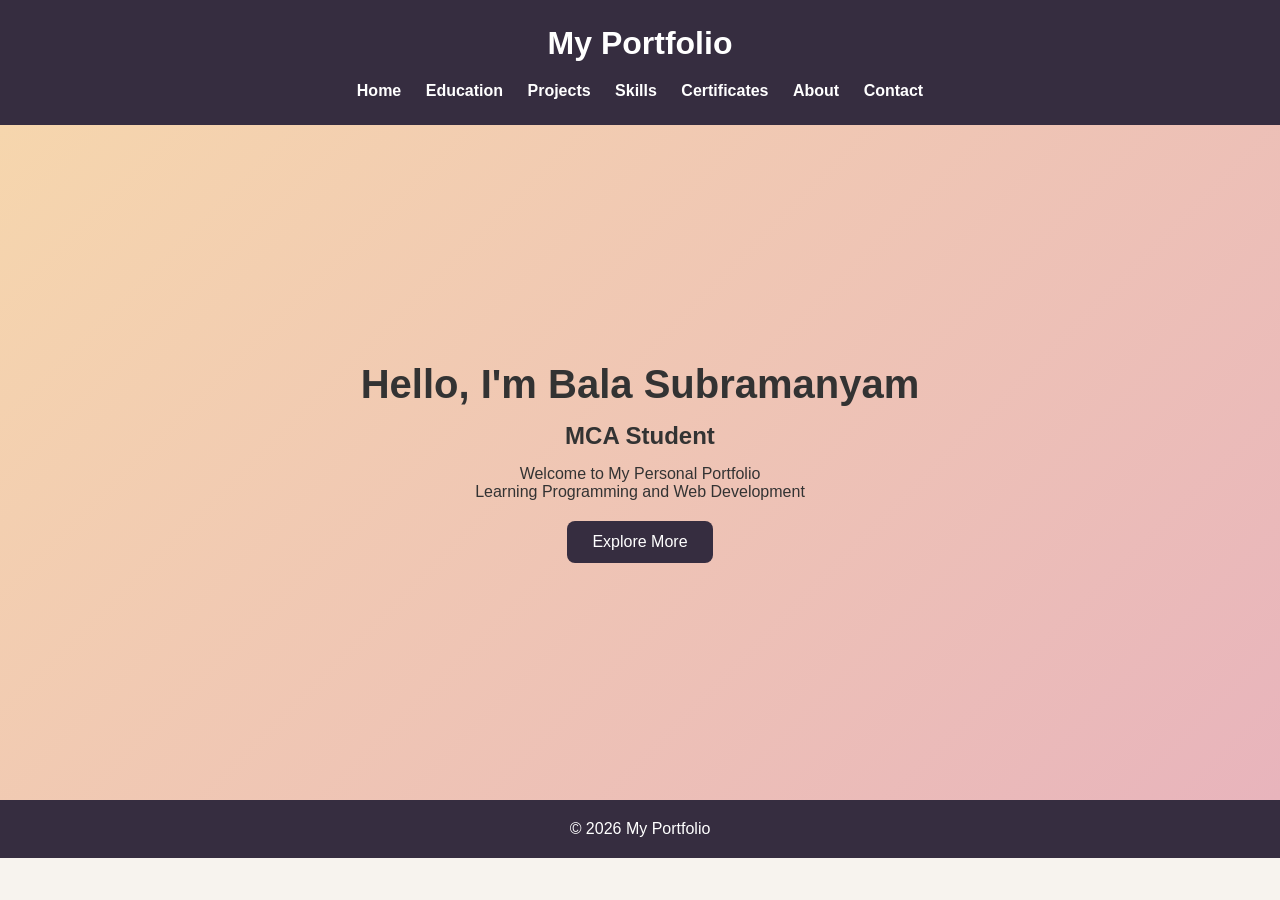
<file: index.html>
<!DOCTYPE html>
<html>
<head>
    <title>My Portfolio</title>
    <link rel="stylesheet" href="style.css">
</head>
<body>

<header>
    <h1>My Portfolio</h1>
    <nav>
        <a href="index.html">Home</a>
        <a href="education.html">Education</a>
        <a href="projects.html">Projects</a>
        <a href="skills.html">Skills</a>
        <a href="certification.html">Certificates</a>
        <a href="about.html">About</a>
        <a href="content.html">Contact</a>
    </nav>
</header>

<section class="hero">
    <h1>Hello, I'm Bala Subramanyam</h1>
    <h2>MCA Student</h2>
    <p>Welcome to My Personal Portfolio</p>
    <p>Learning Programming and Web Development</p>
    <a href="about.html" class="btn">Explore More</a>
</section>

<footer>
    <p>© 2026 My Portfolio</p>
</footer>

</body>
</html>
</file>
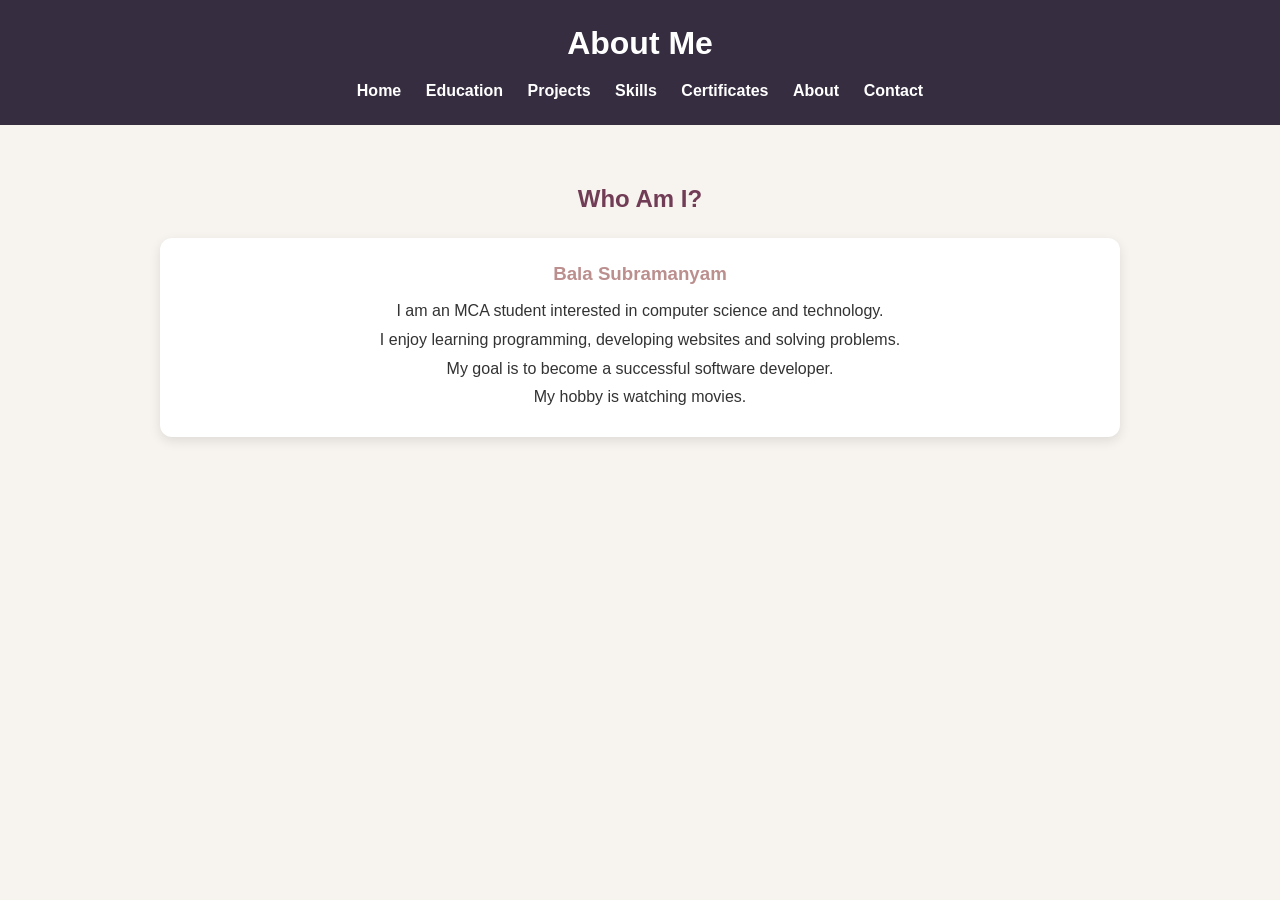
<file: about.html>
<!DOCTYPE html>
<html>
<head>
    <title>About Me</title>
    <link rel="stylesheet" href="style.css">
</head>
<body>

<header>
    <h1>About Me</h1>
    <nav>
        <a href="index.html">Home</a>
        <a href="education.html">Education</a>
        <a href="projects.html">Projects</a>
        <a href="skills.html">Skills</a>
        <a href="certification.html">Certificates</a>
        <a href="about.html">About</a>
        <a href="content.html">Contact</a>
    </nav>
</header>

<section class="container">
    <h2>Who Am I?</h2>

    <div class="card">
        <h3>Bala Subramanyam</h3>
        <p>I am an MCA student interested in
        computer science and technology.</p>

        <p>I enjoy learning programming,
        developing websites and solving problems.</p>

        <p>My goal is to become a successful software developer.</p>

        <p>My hobby is watching movies.</p>
    </div>
</section>

</body>
</html>
</file>
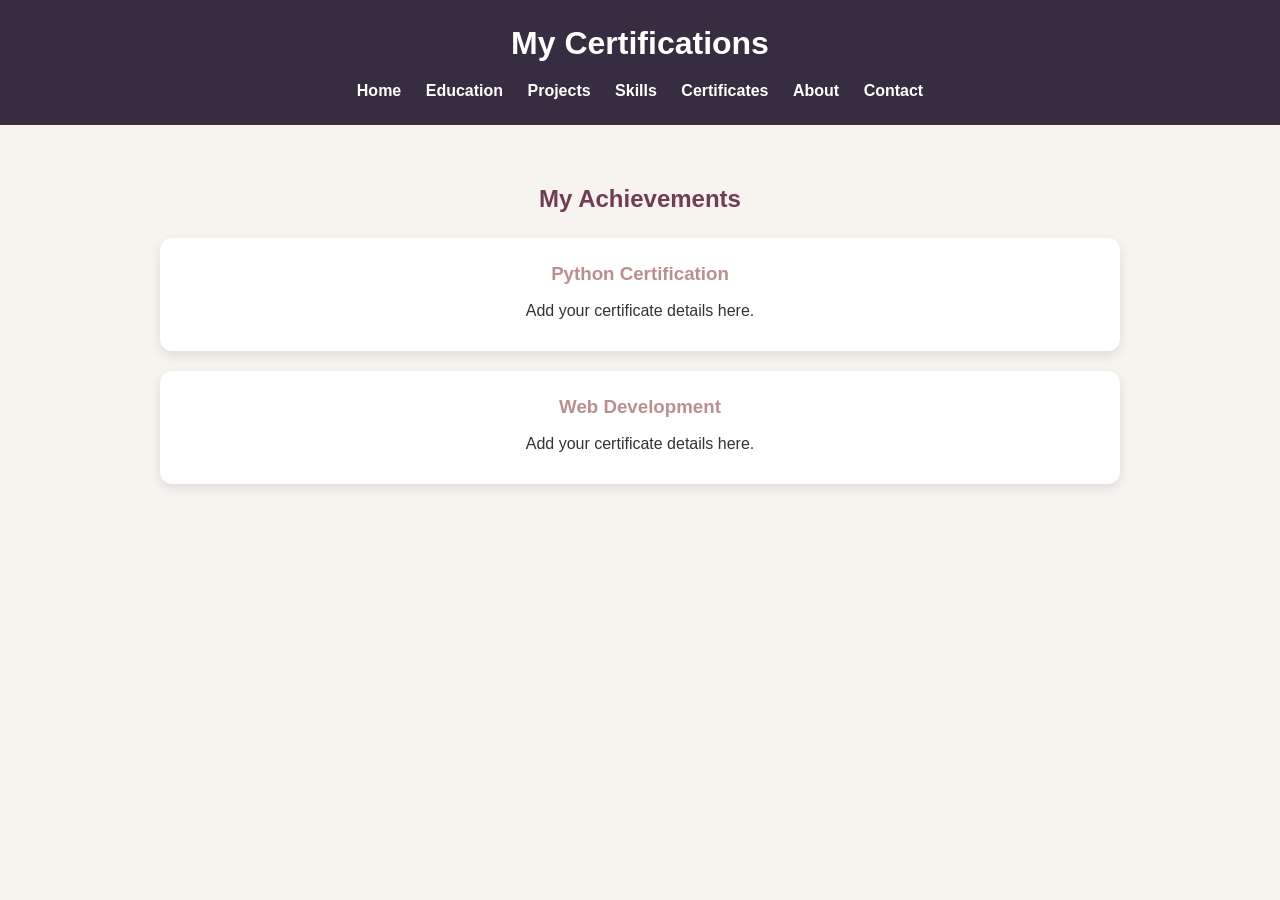
<file: certification.html>
<!DOCTYPE html>
<html>
<head>
    <title>My Certifications</title>
    <link rel="stylesheet" href="style.css">
</head>
<body>

<header>
    <h1>My Certifications</h1>
    <nav>
        <a href="index.html">Home</a>
        <a href="education.html">Education</a>
        <a href="projects.html">Projects</a>
        <a href="skills.html">Skills</a>
        <a href="certification.html">Certificates</a>
        <a href="about.html">About</a>
        <a href="content.html">Contact</a>
    </nav>
</header>

<section class="container">
    <h2>My Achievements</h2>

    <div class="card">
        <h3>Python Certification</h3>
        <p>Add your certificate details here.</p>
    </div>

    <div class="card">
        <h3>Web Development</h3>
        <p>Add your certificate details here.</p>
    </div>

   
</section>

</body>
</html>
</file>
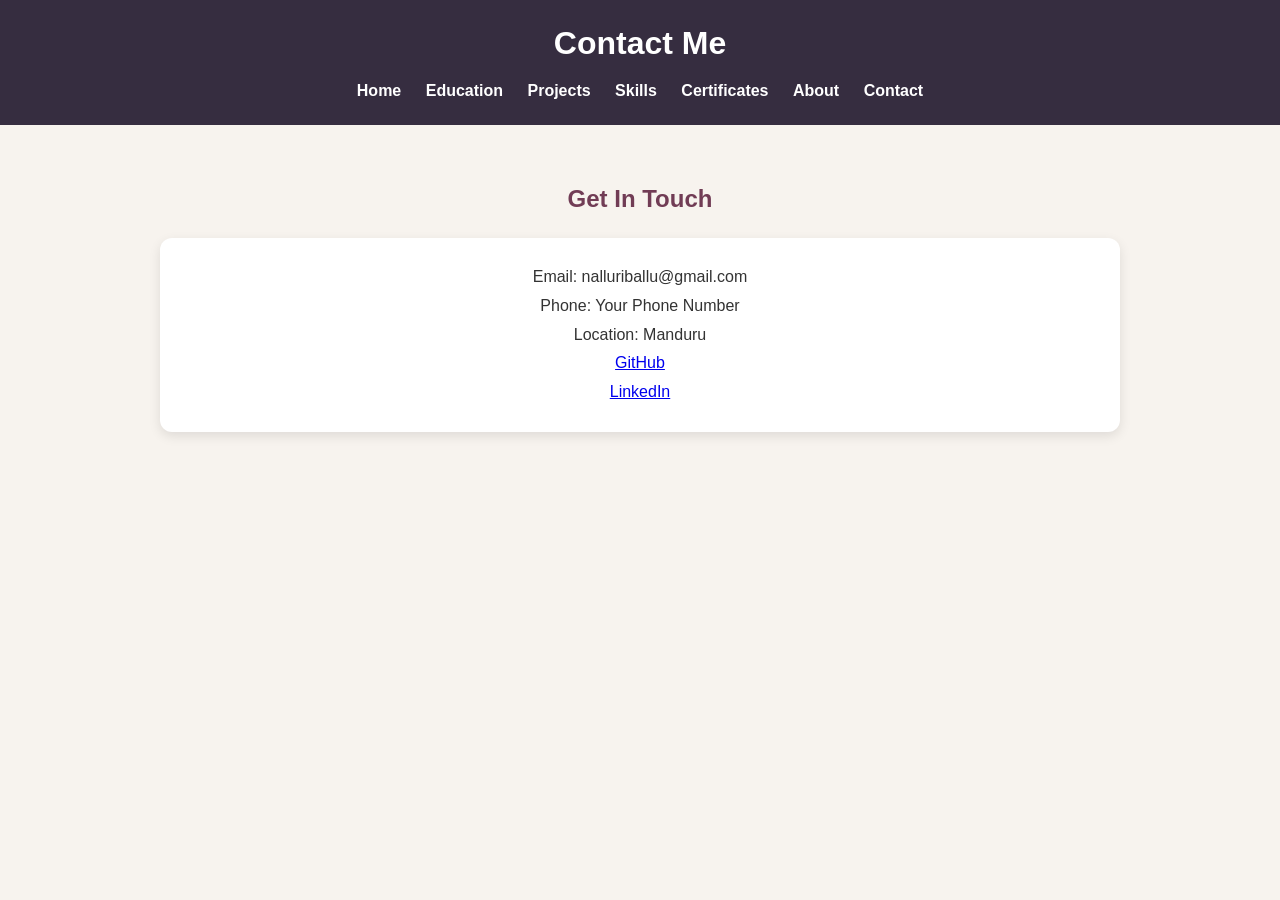
<file: content.html>
<!DOCTYPE html>
<html>
<head>
    <title>Contact Me</title>
    <link rel="stylesheet" href="style.css">
</head>
<body>

<header>
    <h1>Contact Me</h1>
    <nav>
        <a href="index.html">Home</a>
        <a href="education.html">Education</a>
        <a href="projects.html">Projects</a>
        <a href="skills.html">Skills</a>
        <a href="certification.html">Certificates</a>
        <a href="about.html">About</a>
        <a href="content.html">Contact</a>
    </nav>
</header>

<section class="container">
    <h2>Get In Touch</h2>

    <div class="card">
        <p>Email: nalluriballu@gmail.com</p>
        <p>Phone: Your Phone Number</p>
        <p>Location: Manduru</p>

        <p>
            <a href="https://github.com/">GitHub</a>
        </p>

        <p>
            <a href="https://www.linkedin.com/">LinkedIn</a>
        </p>
    </div>
</section>

</body>
</html>
</file>
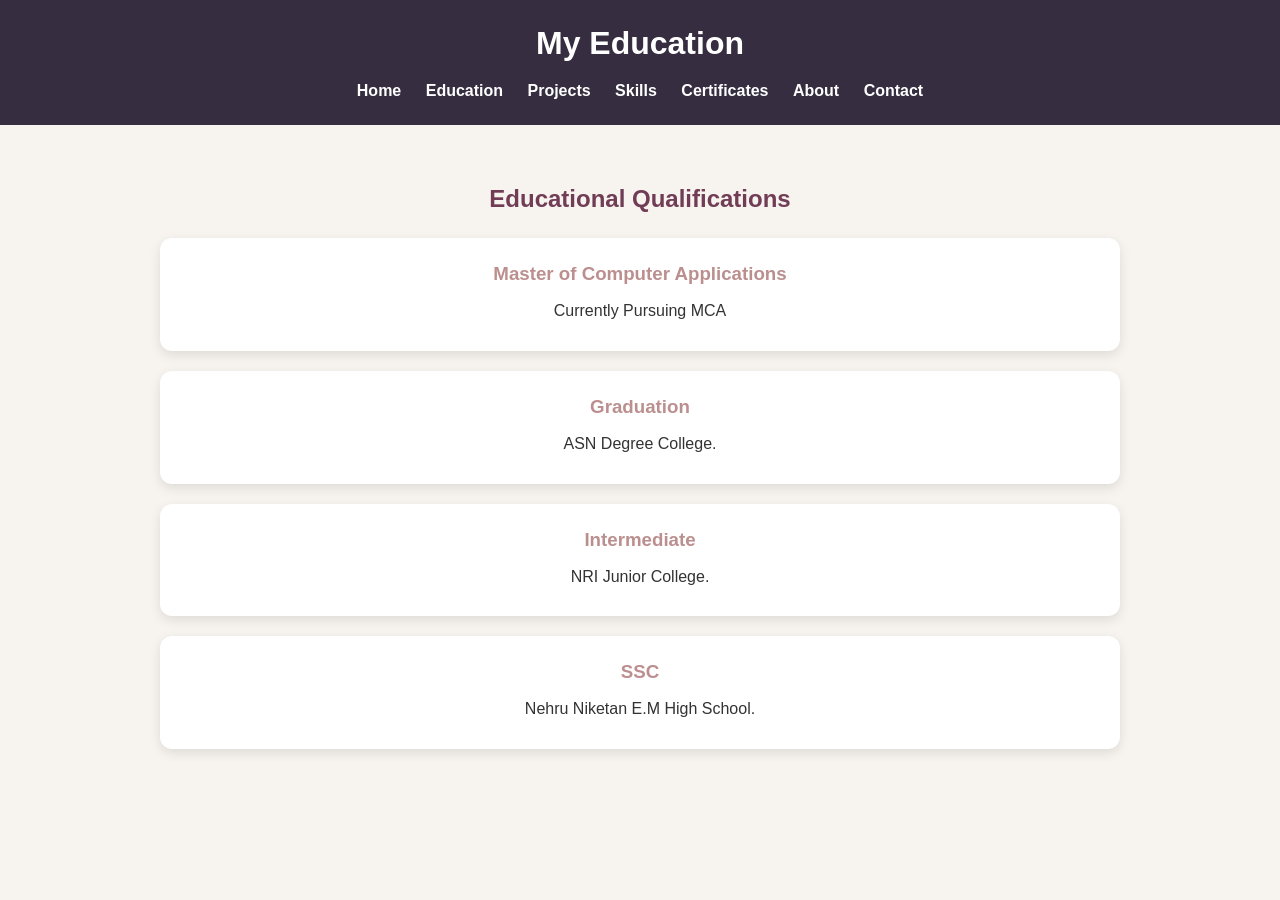
<file: education.html>
<!DOCTYPE html>
<html>
<head>
    <title>Education</title>
    <link rel="stylesheet" href="style.css">
</head>
<body>

<header>
    <h1>My Education</h1>
    <nav>
        <a href="index.html">Home</a>
        <a href="education.html">Education</a>
        <a href="projects.html">Projects</a>
        <a href="skills.html">Skills</a>
        <a href="certification.html">Certificates</a>
        <a href="about.html">About</a>
        <a href="content.html">Contact</a>
    </nav>
</header>

<section class="container">
    <h2>Educational Qualifications</h2>

    <div class="card">
        <h3>Master of Computer Applications</h3>
        <p>Currently Pursuing MCA</p>
    </div>

    <div class="card">
        <h3>Graduation</h3>
        <p>ASN Degree College.</p>
    </div>

    <div class="card">
        <h3>Intermediate</h3>
        <p>NRI Junior College.</p>
    </div>

    <div class="card">
        <h3>SSC</h3>
        <p>Nehru Niketan E.M High School.</p>
    </div>
</section>

</body>
</html>
</file>
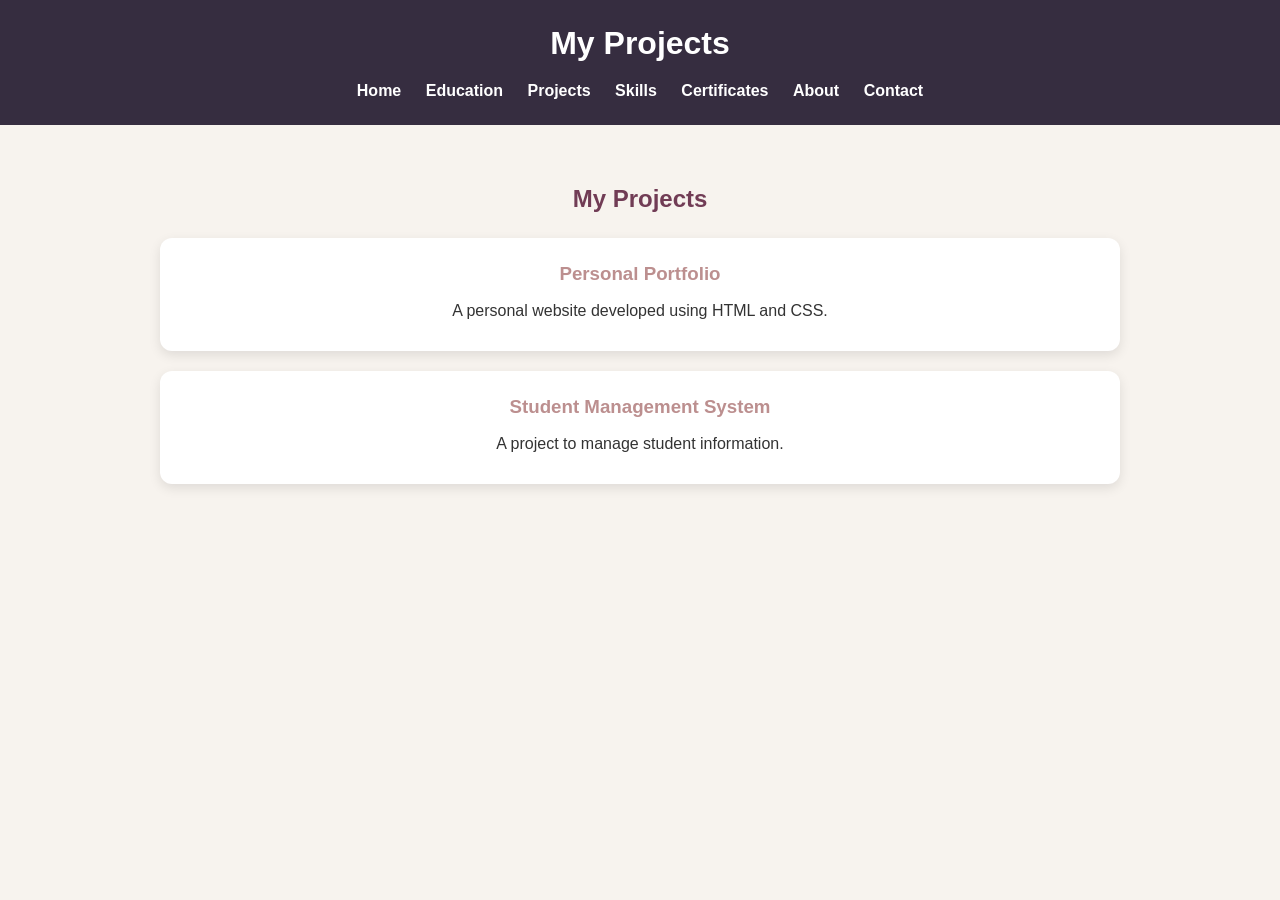
<file: projects.html>
<!DOCTYPE html>
<html>
<head>
    <title>My Projects</title>
    <link rel="stylesheet" href="style.css">
</head>
<body>

<header>
    <h1>My Projects</h1>
    <nav>
        <a href="index.html">Home</a>
        <a href="education.html">Education</a>
        <a href="projects.html">Projects</a>
        <a href="skills.html">Skills</a>
        <a href="certification.html">Certificates</a>
        <a href="about.html">About</a>
        <a href="content.html">Contact</a>
    </nav>
</header>

<section class="container">
    <h2>My Projects</h2>

    <div class="card">
        <h3>Personal Portfolio</h3>
        <p>A personal website developed using HTML and CSS.</p>
    </div>

    <div class="card">
        <h3>Student Management System</h3>
        <p>A project to manage student information.</p>
    </div>

    
    
</section>

</body>
</html>
</file>
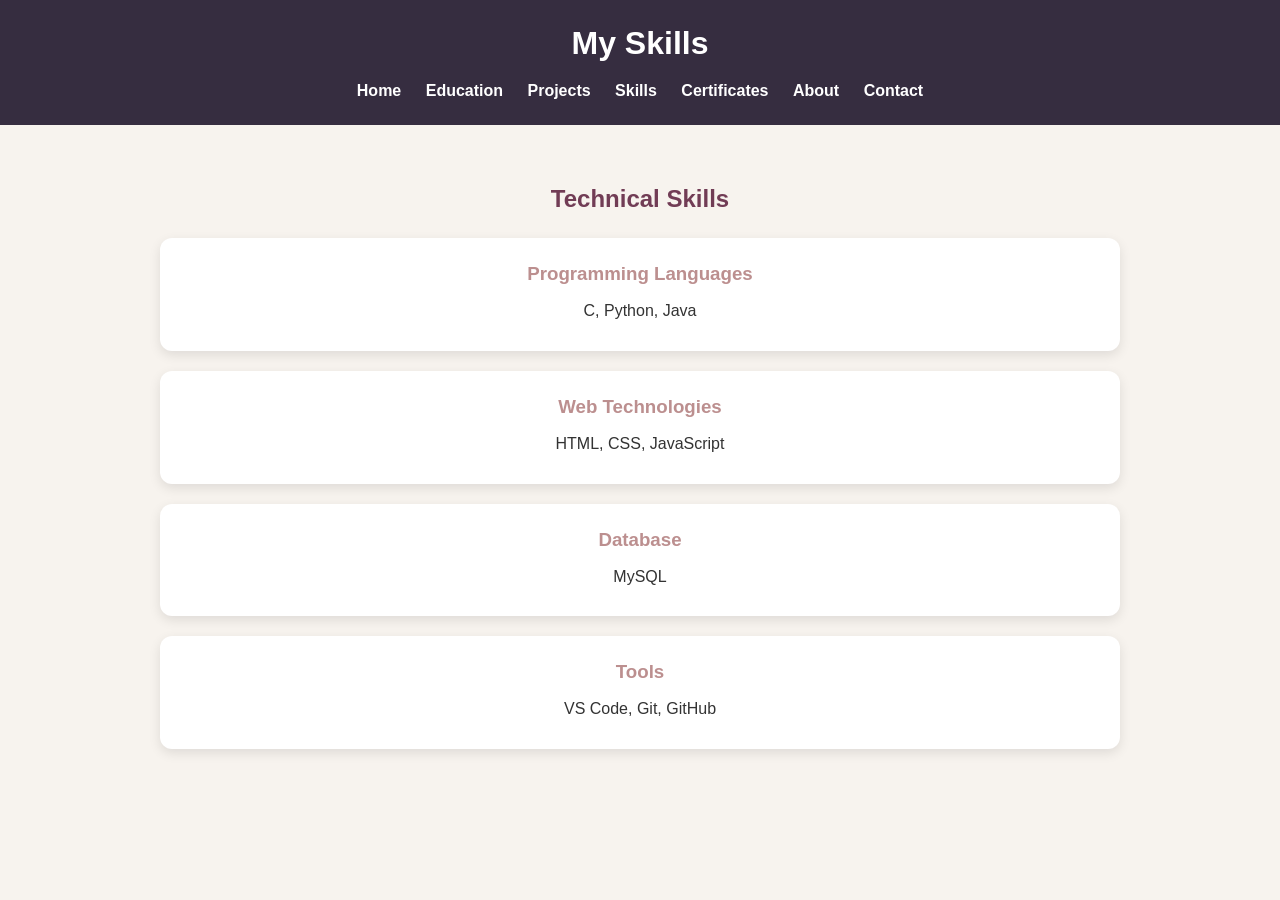
<file: skills.html>
<!DOCTYPE html>
<html>
<head>
    <title>My Skills</title>
    <link rel="stylesheet" href="style.css">
</head>
<body>

<header>
    <h1>My Skills</h1>
    <nav>
        <a href="index.html">Home</a>
        <a href="education.html">Education</a>
        <a href="projects.html">Projects</a>
        <a href="skills.html">Skills</a>
        <a href="certification.html">Certificates</a>
        <a href="about.html">About</a>
        <a href="content.html">Contact</a>
    </nav>
</header>

<section class="container">
    <h2>Technical Skills</h2>

    <div class="card">
        <h3>Programming Languages</h3>
        <p>C, Python, Java</p>
    </div>

    <div class="card">
        <h3>Web Technologies</h3>
        <p>HTML, CSS, JavaScript</p>
    </div>

    <div class="card">
        <h3>Database</h3>
        <p>MySQL</p>
    </div>

    <div class="card">
        <h3>Tools</h3>
        <p>VS Code, Git, GitHub</p>
    </div>
</section>

</body>
</html>
</file>
<file: style.css>
* {
    margin: 0;
    padding: 0;
    box-sizing: border-box;
}

body {
    font-family: Arial, sans-serif;
    background: #f7f3ee;
    color: #333333;
}

/* Header */
header {
    background: #362d40;
    color: white;
    padding: 25px;
    text-align: center;
}

header h1 {
    margin-bottom: 20px;
}

/* Navigation */
nav a {
    color: white;
    text-decoration: none;
    margin: 10px;
    font-weight: bold;
}

nav a:hover {
    color: #ffc857;
}

/* Home */
.hero {
    min-height: 75vh;
    display: flex;
    flex-direction: column;
    justify-content: center;
    align-items: center;
    text-align: center;
    padding: 30px;
    background: linear-gradient(135deg, #f6d6ad, #e8b4bc);
}

.hero h1 {
    font-size: 40px;
    margin-bottom: 15px;
}

.hero h2 {
    margin-bottom: 15px;
}

/* Button */
.btn {
    background: #362d40;
    color: white;
    padding: 12px 25px;
    margin-top: 20px;
    text-decoration: none;
    border-radius: 8px;
}

/* Content */
.container {
    max-width: 1000px;
    margin: 40px auto;
    padding: 20px;
    text-align: center;
}

.container h2 {
    margin-bottom: 25px;
    color: #713c55;
}

/* Cards */
.card {
    background: white;
    padding: 25px;
    margin: 20px 0;
    border-radius: 12px;
    box-shadow: 0 4px 12px rgba(0,0,0,0.1);
    transition: 0.3s;
}

.card:hover {
    transform: translateY(-5px);
}

.card h3 {
    color: rosybrown;
    margin-bottom: 12px;
}

.card p {
    line-height: 1.8;
}

/* Footer */
footer {
    background: #362d40;
    color: white;
    text-align: center;
    padding: 20px;
}

/* Mobile */
@media (max-width: 768px) {
    nav a {
        display: inline-block;
        margin: 8px;
    }

    .hero h1 {
        font-size: 28px;
    }

    .container {
        padding: 15px;
    }
}
</file>
